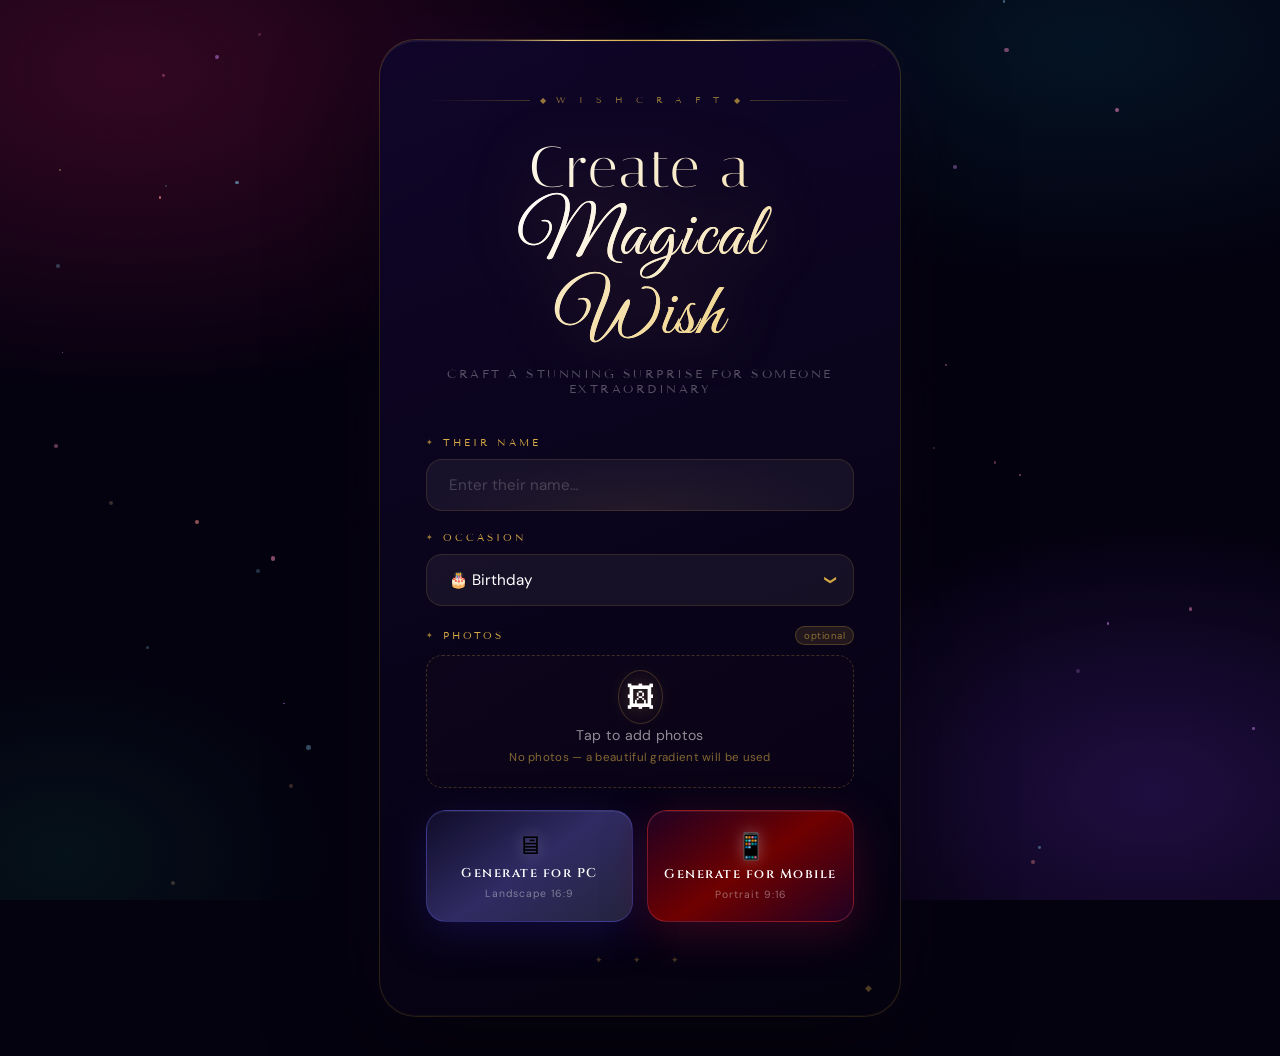
<file: index.html>
<!DOCTYPE html>
<html lang="en">
<head>
  <meta charset="UTF-8">
  <meta name="viewport" content="width=device-width, initial-scale=1.0">
  <title>WishCraft ✦ Create Magic</title>
  <link rel="stylesheet" href="style.css">
  <link href="https://fonts.googleapis.com/css2?family=Italiana&family=Cinzel:wght@400;600;700&family=DM+Sans:wght@300;400;500;600&family=Great+Vibes&family=Tenor+Sans&display=swap" rel="stylesheet">
</head>
<body class="creator-page">

  <!-- Animated particles bg -->
  <div class="particles" id="particles"></div>

  <div class="creator-wrap">
    <div class="creator-card">

      <!-- Top ornament bar -->
      <div class="ornament-bar">
        <span class="orn-line"></span>
        <span class="orn-diamond">◆</span>
        <span class="orn-text">W I S H C R A F T</span>
        <span class="orn-diamond">◆</span>
        <span class="orn-line"></span>
      </div>

      <div class="creator-header">
        <h1 class="logo-title">Create a<br><em>Magical Wish</em></h1>
        <p class="subtitle">Craft a stunning surprise for someone extraordinary</p>
      </div>

      <!-- Fields -->
      <div class="fields-wrap">

        <div class="field-group">
          <label class="field-label">
            <span class="label-icon">✦</span> Their Name
          </label>
          <div class="input-wrap">
            <input type="text" id="name" placeholder="Enter their name…" autocomplete="off">
            <span class="input-glow"></span>
          </div>
        </div>

        <div class="field-group">
          <label class="field-label">
            <span class="label-icon">✦</span> Occasion
          </label>
          <div class="select-wrap">
            <select id="eventType">
              <option value="birthday">🎂  Birthday</option>
              <option value="anniversary">💍  Anniversary</option>
              <option value="congrats">🎉  Congratulations</option>
              <option value="love">❤️  Love Message</option>
            </select>
            <span class="select-arrow">❯</span>
          </div>
        </div>

        <div class="field-group">
          <label class="field-label">
            <span class="label-icon">✦</span> Photos
            <span class="optional-tag">optional</span>
          </label>
          <label class="file-drop" id="fileDrop">
            <input type="file" id="photos" accept="image/*" multiple hidden>
            <div class="file-inner">
              <div class="file-icon-wrap">
                <span class="file-icon">🖼</span>
                <div class="file-icon-ring"></div>
              </div>
              <span class="file-text">Tap to add photos</span>
              <span class="file-hint" id="fileHint">No photos — a beautiful gradient will be used</span>
            </div>
          </label>
        </div>

      </div><!-- /fields-wrap -->

      <!-- TWO GENERATE BUTTONS -->
      <div class="gen-btns-row">
        <button class="gen-btn gen-pc" onclick="generate('pc')">
          <span class="gen-icon">🖥</span>
          <span class="gen-label">Generate for PC</span>
          <span class="gen-sub">Landscape 16:9</span>
          <div class="btn-shine"></div>
        </button>
        <button class="gen-btn gen-mobile" onclick="generate('mobile')">
          <span class="gen-icon">📱</span>
          <span class="gen-label">Generate for Mobile</span>
          <span class="gen-sub">Portrait 9:16</span>
          <div class="btn-shine"></div>
        </button>
      </div>

      <!-- Loader -->
      <div id="loader-wrap" style="display:none">
        <div class="loader-bar"><div class="loader-fill" id="loaderFill"></div></div>
        <p class="loader-text" id="loaderText">Preparing magic…</p>
      </div>

      <!-- Result -->
      <div id="result" style="display:none">
        <div class="divider-fancy">
          <span class="div-line"></span>
          <span class="div-gem">✦</span>
          <span class="div-line"></span>
        </div>

        <p class="result-label">✨ Your wish is ready to share ✨</p>

        <div class="link-row">
          <input type="text" id="link" readonly>
          <button class="copy-btn" onclick="copyLink()">
            <span id="copyTxt">Copy</span>
          </button>
        </div>

        <div class="action-btns">
          <button class="action-btn open-btn" onclick="goToPage()">
            <span class="abtn-icon">🎉</span>
            <span class="abtn-text">Open Wish Page</span>
            <div class="btn-shine"></div>
          </button>
          <button class="action-btn wa-btn" onclick="shareWhatsApp()">
            <span class="abtn-icon">📲</span>
            <span class="abtn-text">Share on WhatsApp</span>
            <div class="btn-shine"></div>
          </button>
          <button class="action-btn vid-btn" id="vidBtn" onclick="downloadVideo()">
            <span class="abtn-icon">🎬</span>
            <span class="abtn-text">Download as Video (1:30)</span>
            <div class="btn-shine"></div>
          </button>
        </div>
      </div>

      <!-- Video progress -->
      <div id="vidProgress" style="display:none; margin-top:20px;">
        <div class="vid-progress-label" id="vidLabel">Preparing video…</div>
        <div class="vid-progress-bar"><div class="vid-progress-fill" id="vidFill"></div></div>
      </div>

      <!-- Bottom ornament -->
      <div class="bottom-orn">✦ &nbsp; ✦ &nbsp; ✦</div>

    </div><!-- /card -->
  </div>

  <canvas id="vidCanvas" style="display:none"></canvas>

  <script>
    let generatedLink = "";
    let storedImages  = [];
    let storedName    = "";
    let storedType    = "";
    let storedView    = "mobile";

    /* ── Animated background particles ─────────────────────────── */
    (function(){
      const wrap = document.getElementById("particles");
      for(let i=0;i<55;i++){
        const d = document.createElement("div");
        d.className = "particle";
        const sz = 1.5 + Math.random()*3;
        const hue = [0,30,280,200,330][Math.floor(Math.random()*5)];
        d.style.cssText = `
          left:${Math.random()*100}%;top:${Math.random()*100}%;
          width:${sz}px;height:${sz}px;
          background:hsl(${hue},85%,75%);
          opacity:${0.2+Math.random()*0.5};
          animation-delay:${Math.random()*8}s;
          animation-duration:${6+Math.random()*10}s;
        `;
        wrap.appendChild(d);
      }
    })();

    /* ── Restore state ──────────────────────────────────────────── */
    window.addEventListener("DOMContentLoaded",()=>{
      const sn=sessionStorage.getItem("wn"),
            st=sessionStorage.getItem("wt"),
            sl=sessionStorage.getItem("wl"),
            sh=sessionStorage.getItem("wh");
      if(sn) document.getElementById("name").value=sn;
      if(st) document.getElementById("eventType").value=st;
      if(sl){
        generatedLink=sl;
        document.getElementById("link").value=sl;
        document.getElementById("result").style.display="block";
        if(sh) document.getElementById("fileHint").textContent=sh;
      }
    });

    function saveState(){
      sessionStorage.setItem("wn",document.getElementById("name").value);
      sessionStorage.setItem("wt",document.getElementById("eventType").value);
      if(generatedLink) sessionStorage.setItem("wl",generatedLink);
      sessionStorage.setItem("wh",document.getElementById("fileHint").textContent);
    }

    document.getElementById("photos").addEventListener("change",function(){
      const n=this.files.length;
      document.getElementById("fileHint").textContent = n+(n===1?" photo selected":" photos selected");
    });

    /* ── Generate ────────────────────────────────────────────────── */
    async function generate(view){
      const name  = document.getElementById("name").value.trim();
      const files = document.getElementById("photos").files;
      const type  = document.getElementById("eventType").value;

      if(!name){ shake(document.querySelector(".creator-card")); return; }

      storedName   = name;
      storedType   = type;
      storedView   = view;
      storedImages = Array.from(files);

      // Disable both buttons
      document.querySelectorAll(".gen-btn").forEach(b=>b.disabled=true);
      showLoader("Uploading photos…",0);

      let imageUrls = [];
      for(let i=0;i<files.length;i++){
        showLoader(`Uploading photo ${i+1} of ${files.length}…`, Math.round((i/files.length)*80));
        const fd=new FormData();
        fd.append("file",files[i]);
        fd.append("upload_preset","birthday_upload");
        const res  = await fetch("https://api.cloudinary.com/v1_1/ddmg7xtsl/image/upload",{method:"POST",body:fd});
        const data = await res.json();
        imageUrls.push(data.secure_url);
      }

      showLoader("Building your wish…",90);

      const base = window.location.origin + window.location.pathname.replace("index.html","");
      generatedLink = `${base}page2.html?name=${encodeURIComponent(name)}&imgs=${encodeURIComponent(JSON.stringify(imageUrls))}&type=${type}&view=${view}`;

      document.getElementById("link").value = generatedLink;
      document.getElementById("result").style.display = "block";
      saveState();
      hideLoader();
      document.querySelectorAll(".gen-btn").forEach(b=>b.disabled=false);

      // Scroll to result
      document.getElementById("result").scrollIntoView({behavior:"smooth",block:"nearest"});
    }

    function showLoader(msg,pct){
      document.getElementById("loader-wrap").style.display="block";
      document.getElementById("loaderText").textContent=msg;
      document.getElementById("loaderFill").style.width=pct+"%";
    }
    function hideLoader(){
      document.getElementById("loader-wrap").style.display="none";
    }

    function copyLink(){
      navigator.clipboard.writeText(document.getElementById("link").value);
      document.getElementById("copyTxt").textContent="✓ Copied";
      setTimeout(()=>document.getElementById("copyTxt").textContent="Copy",2200);
    }
    function goToPage(){ window.open(generatedLink,"_blank"); }
    function shareWhatsApp(){
      window.open("https://wa.me/?text="+encodeURIComponent("🎉 A Magical Surprise For You! 🎉\n"+generatedLink),"_blank");
    }
    function shake(el){
      el.classList.add("shake");
      setTimeout(()=>el.classList.remove("shake"),500);
    }

    /* ================================================================
       VIDEO — 1 min 30 sec, Canvas + MediaRecorder + Music
       ================================================================ */
    async function downloadVideo(){
      document.getElementById("vidBtn").disabled=true;
      document.getElementById("vidProgress").style.display="block";

      const isPC = storedView==="pc";
      const W = isPC?1920:720, H = isPC?1080:1280;
      const canvas=document.getElementById("vidCanvas");
      canvas.width=W; canvas.height=H;
      const ctx=canvas.getContext("2d");

      setLabel("Loading photos…"); setFill(3);

      let imgs=[];
      if(storedImages.length>0){
        imgs = await Promise.all(storedImages.map(f=>loadImg(URL.createObjectURL(f))));
      }
      setFill(8);

      const FPS=30, TOTAL_SEC=90, TOTAL_FR=FPS*TOTAL_SEC;
      const secPerImg = imgs.length>0 ? Math.max(5, TOTAL_SEC/imgs.length) : TOTAL_SEC;

      const msgMap={
        birthday:    {msg:`Happy Birthday ${storedName}`,    quotes:["May your day shine as bright as you 🌸","Wishing you endless joy & love 💖","Every year you grow more wonderful 🎉","Celebrate yourself today 🥂","You deserve all the happiness 💫"]},
        anniversary: {msg:`Happy Anniversary ${storedName}`, quotes:["Two hearts one beautiful journey 💍","Love grows deeper with every year ❤️","Here's to forever together 🌹","Your love story is extraordinary 💑","Time only makes your bond stronger ✨"]},
        congrats:    {msg:`Congratulations ${storedName}`,   quotes:["You made it happen! 🔥","We always knew you would 🎯","Sky is just the beginning 🚀","So incredibly proud of you ✨","Your hard work paid off beautifully 🏆"]},
        love:        {msg:`For You ${storedName}`,           quotes:["You are my favourite person ❤️","Every moment with you is gold 💖","I love you more every single day 🌹","You mean the whole world to me 🌍","Forever grateful you're in my life 💫"]}
      };
      const ev=msgMap[storedType]||msgMap.birthday;

      /* Confetti */
      const confettiPieces=Array.from({length:90},()=>({
        x:Math.random()*W,y:Math.random()*H,
        vx:(Math.random()-0.5)*2.5,vy:0.8+Math.random()*2.5,
        r:3+Math.random()*7,
        color:`hsl(${Math.random()*360},90%,68%)`,
        spin:Math.random()*Math.PI*2,spinV:(Math.random()-0.5)*0.2,
        shape:Math.random()<0.4?"circle":"rect"
      }));

      /* Stars */
      const stars=Array.from({length:40},()=>({
        x:Math.random()*W,y:Math.random()*H*0.6,
        r:0.8+Math.random()*2,
        twinkle:Math.random()*Math.PI*2
      }));

      /* Balloons */
      const bColors=["#ff4d6d","#ffbe0b","#3a86ff","#8338ec","#fb5607","#ff006e","#06d6a0","#f72585"];
      const balloons=Array.from({length:10},(_,i)=>({
        x:W*(0.05+i*0.1),y:H+120+Math.random()*250,
        w:isPC?65:52,h:isPC?90:74,
        w2:8+Math.random()*20,h2:8+Math.random()*20,
        vy:isPC?1.0:0.8+Math.random()*0.7,
        swing:Math.random()*Math.PI*2,swingS:0.008+Math.random()*0.01,
        color:bColors[i%bColors.length]
      }));

      /* Audio */
      setLabel("Loading music…");
      let audioCtx,audioSource,audioDest;
      try{
        audioCtx=new AudioContext();
        const ab=await(await fetch("song.mp3")).arrayBuffer();
        const buf=await audioCtx.decodeAudioData(ab);
        audioDest=audioCtx.createMediaStreamDestination();
        audioSource=audioCtx.createBufferSource();
        audioSource.buffer=buf; audioSource.loop=true;
        audioSource.connect(audioDest);
        audioSource.connect(audioCtx.destination);
      }catch(e){console.warn("No audio:",e);}

      /* MediaRecorder */
      const vs=canvas.captureStream(FPS);
      const cs=new MediaStream([...vs.getVideoTracks(),...(audioDest?audioDest.stream.getAudioTracks():[])]);
      const mime=MediaRecorder.isTypeSupported("video/webm;codecs=vp9,opus")?"video/webm;codecs=vp9,opus":
                  MediaRecorder.isTypeSupported("video/webm;codecs=vp8,opus")?"video/webm;codecs=vp8,opus":"video/webm";
      const rec=new MediaRecorder(cs,{mimeType:mime,videoBitsPerSecond:6_000_000});
      const chunks=[];
      rec.ondataavailable=e=>{if(e.data.size>0)chunks.push(e.data);};
      rec.onstop=()=>{
        if(audioSource)audioSource.stop();
        if(audioCtx)audioCtx.close();
        setLabel("Finalising video…"); setFill(98);
        const blob=new Blob(chunks,{type:mime});
        const url=URL.createObjectURL(blob);
        const a=document.createElement("a");
        a.href=url; a.download=`wish_${storedName}_${storedView}.webm`; a.click();
        setTimeout(()=>URL.revokeObjectURL(url),8000);
        setLabel("✅ Video ready — check your downloads!");
        setFill(100);
        document.getElementById("vidBtn").disabled=false;
        document.getElementById("vidBtn").querySelector(".abtn-text").textContent="Download as Video (1:30)";
      };

      if(audioSource)audioSource.start(0);
      rec.start();
      setLabel("Recording 1:30 video with music…");
      document.getElementById("vidBtn").querySelector(".abtn-text").textContent="⏳ Recording…";

      let frame=0,quoteIdx=0,quoteTimer=0;
      const QUOTE_SWITCH=FPS*6;
      const FS=isPC?H*0.075:W*0.072; // font scale

      function renderFrame(){
        if(frame>=TOTAL_FR){rec.stop();return;}

        const t=frame/FPS;
        const progress=t/TOTAL_SEC; // 0→1

        ctx.clearRect(0,0,W,H);

        /* ─── Background ─── */
        if(imgs.length>0){
          const imgIdx=Math.min(Math.floor(t/secPerImg),imgs.length-1);
          const imgT=(t%secPerImg)/secPerImg;
          const fadeZ=0.12;
          let alpha=1;
          if(imgT<fadeZ)alpha=imgT/fadeZ;
          else if(imgT>1-fadeZ)alpha=(1-imgT)/fadeZ;
          const scale=1+imgT*0.06;
          const sw=W*scale,sh=H*scale,sx=(sw-W)/2,sy=(sh-H)/2;
          if(alpha<1&&imgIdx>0){ctx.globalAlpha=1;ctx.drawImage(imgs[imgIdx-1],-sx,-sy,sw,sh);}
          ctx.globalAlpha=alpha;
          ctx.drawImage(imgs[imgIdx],-sx,-sy,sw,sh);
          ctx.globalAlpha=1;
          // cinematic overlay
          const ov=ctx.createLinearGradient(0,0,0,H);
          ov.addColorStop(0,"rgba(0,0,0,0.25)");
          ov.addColorStop(0.45,"rgba(0,0,0,0.0)");
          ov.addColorStop(1,"rgba(0,0,0,0.80)");
          ctx.fillStyle=ov; ctx.fillRect(0,0,W,H);
          // colour tint
          ctx.fillStyle=`rgba(80,0,80,${0.08+Math.sin(t*0.3)*0.04})`;
          ctx.fillRect(0,0,W,H);
        } else {
          // No images: animated dark gradient background
          const hue1=200+Math.sin(t*0.2)*60;
          const hue2=280+Math.cos(t*0.15)*60;
          const hue3=330+Math.sin(t*0.1)*40;
          const bg=ctx.createRadialGradient(W*0.3,H*0.3,0,W*0.5,H*0.5,W*0.9);
          bg.addColorStop(0,`hsla(${hue1},60%,15%,1)`);
          bg.addColorStop(0.4,`hsla(${hue2},55%,10%,1)`);
          bg.addColorStop(0.75,`hsla(${hue3},65%,8%,1)`);
          bg.addColorStop(1,"#030009");
          ctx.fillStyle=bg; ctx.fillRect(0,0,W,H);
          // aurora wave
          for(let a=0;a<3;a++){
            const ag=ctx.createLinearGradient(0,H*(0.2+a*0.25),W,H*(0.35+a*0.25));
            ag.addColorStop(0,"transparent");
            ag.addColorStop(0.4,`hsla(${280+a*40},80%,60%,${0.06+Math.sin(t*0.4+a)*0.04})`);
            ag.addColorStop(1,"transparent");
            ctx.fillStyle=ag;
            ctx.fillRect(0,0,W,H);
          }
          // Stars
          stars.forEach(s=>{
            s.twinkle+=0.04;
            const alpha=0.3+Math.sin(s.twinkle)*0.3;
            ctx.beginPath();
            ctx.arc(s.x,s.y,s.r,0,Math.PI*2);
            ctx.fillStyle=`rgba(255,255,255,${alpha})`;
            ctx.fill();
          });
        }

        /* ─── Confetti ─── */
        confettiPieces.forEach(p=>{
          p.x+=p.vx;p.y+=p.vy;p.spin+=p.spinV;
          if(p.y>H+10){p.y=-10;p.x=Math.random()*W;}
          ctx.save();ctx.translate(p.x,p.y);ctx.rotate(p.spin);
          ctx.globalAlpha=0.82;
          ctx.fillStyle=p.color;
          if(p.shape==="circle"){ctx.beginPath();ctx.arc(0,0,p.r,0,Math.PI*2);ctx.fill();}
          else ctx.fillRect(-p.r/2,-p.r/2,p.r,p.r);
          ctx.restore();
        });

        /* ─── Balloons ─── */
        balloons.forEach(b=>{
          b.y-=b.vy; b.swing+=b.swingS;
          if(b.y<-150){b.y=H+130+Math.random()*100;}
          const sway=Math.sin(b.swing)*18;
          drawVideoBalloon(ctx,b.x+sway,b.y,b.w,b.h,b.color);
        });

        /* ─── Quote cycle ─── */
        quoteTimer++;
        if(quoteTimer>=QUOTE_SWITCH){quoteTimer=0;quoteIdx=(quoteIdx+1)%ev.quotes.length;}

        /* ─── Title (fade in 0–2.5s) ─── */
        const titleA=Math.min(1,t/2.5);
        ctx.save();
        ctx.globalAlpha=titleA;
        ctx.textAlign="center";
        // Gold gradient text
        const tg=ctx.createLinearGradient(W*0.1,0,W*0.9,0);
        tg.addColorStop(0,"#fff");
        tg.addColorStop(0.3,"#fde68a");
        tg.addColorStop(0.6,"#f9a8d4");
        tg.addColorStop(1,"#c4b5fd");
        ctx.fillStyle=tg;
        ctx.font=`bold ${FS}px 'Georgia',serif`;
        ctx.shadowColor="rgba(0,0,0,0.9)";
        ctx.shadowBlur=30;
        wrapText(ctx,ev.msg,W/2,H*0.75,W*0.88,FS*1.25);
        ctx.restore();

        /* ─── Quote ─── */
        const qFade=Math.min(1,(t-2)/1.5);
        if(qFade>0){
          ctx.save();
          ctx.globalAlpha=qFade*0.88;
          ctx.textAlign="center";
          ctx.fillStyle="#fde68a";
          ctx.font=`italic ${FS*0.52}px 'Georgia',serif`;
          ctx.shadowColor="rgba(0,0,0,0.7)";
          ctx.shadowBlur=16;
          ctx.fillText(ev.quotes[quoteIdx],W/2,H*0.88);
          ctx.restore();
        }

        /* ─── Timestamp watermark ─── */
        ctx.save();
        ctx.globalAlpha=0.25;
        ctx.fillStyle="#fff";
        ctx.font=`${W*0.018}px Georgia,serif`;
        ctx.textAlign="right";
        ctx.fillText("✦ WishCraft",W-W*0.025,H-H*0.02);
        ctx.restore();

        if(frame%30===0) setFill(8+Math.round(progress*88));
        frame++;
        requestAnimationFrame(renderFrame);
      }

      renderFrame();
    }

    function drawVideoBalloon(ctx,x,y,w,h,color){
      ctx.save();ctx.globalAlpha=0.78;
      ctx.beginPath();ctx.ellipse(x,y,w/2,h/2,0,0,Math.PI*2);
      ctx.fillStyle=color;ctx.fill();
      ctx.beginPath();ctx.ellipse(x-w*0.14,y-h*0.16,w*0.13,h*0.1,-0.5,0,Math.PI*2);
      ctx.fillStyle="rgba(255,255,255,0.35)";ctx.fill();
      ctx.beginPath();ctx.moveTo(x,y+h/2);ctx.lineTo(x,y+h/2+45);
      ctx.strokeStyle="rgba(255,255,255,0.35)";ctx.lineWidth=1.5;ctx.stroke();
      ctx.restore();
    }

    function wrapText(ctx,text,x,y,maxW,lineH){
      const words=text.split(" ");let line="";const lines=[];
      for(let w of words){
        const t=line+w+" ";
        if(ctx.measureText(t).width>maxW&&line){lines.push(line.trim());line=w+" ";}
        else line=t;
      }
      if(line)lines.push(line.trim());
      const startY=y-(lines.length-1)*lineH/2;
      lines.forEach((l,i)=>ctx.fillText(l,x,startY+i*lineH));
    }

    function loadImg(src){
      return new Promise(res=>{
        const i=new Image();i.crossOrigin="anonymous";
        i.onload=()=>res(i);i.src=src;
      });
    }

    function setLabel(t){document.getElementById("vidLabel").textContent=t;}
    function setFill(p){document.getElementById("vidFill").style.width=p+"%";}
  </script>
</body>
</html>
</file>
<file: style.css>
/* ================================================================
   WISHCRAFT — Ultra Premium Edition v4
   Fonts: Italiana · Cinzel · Great Vibes · Tenor Sans · DM Sans
   ================================================================ */

@import url('https://fonts.googleapis.com/css2?family=Italiana&family=Cinzel:wght@400;600;700&family=DM+Sans:wght@300;400;500;600&family=Great+Vibes&family=Tenor+Sans&display=swap');

/* ── Variables ───────────────────────────────────────────────── */
:root{
  --gold:        #d4a843;
  --gold-lt:     #f0d080;
  --gold-dk:     #9a6820;
  --gold-bright: #ffe066;
  --rose:        #c2185b;
  --rose-lt:     #f06292;
  --rose-glow:   rgba(194,24,91,0.5);
  --violet:      #7c3aed;
  --violet-lt:   #a78bfa;
  --teal:        #06b6d4;
  --emerald:     #10b981;
  --ink:         #050210;
  --ink2:        #0e0520;
  --cream:       #fff8ee;
  --glass:       rgba(255,255,255,0.055);
  --glass2:      rgba(255,255,255,0.10);
  --glass3:      rgba(255,255,255,0.16);
  --border-gold: rgba(212,168,67,0.28);
  --shadow-xl:   0 40px 100px rgba(0,0,0,0.65);
}

*,*::before,*::after{box-sizing:border-box;margin:0;padding:0;}

body{
  font-family:'DM Sans',sans-serif;
  overflow-x:hidden;
  color:#fff;
  min-height:100vh;
}

/* ================================================================
   INDEX PAGE
   ================================================================ */
body.creator-page{
  background:var(--ink);
  min-height:100vh;
  display:flex;align-items:center;justify-content:center;
  padding:40px 16px;
}

/* Animated mesh */
body.creator-page::before{
  content:"";
  position:fixed;inset:0;z-index:0;
  background:
    radial-gradient(ellipse 65% 55% at 10% 8%,   rgba(194,24,91,0.25)   0%,transparent 65%),
    radial-gradient(ellipse 55% 50% at 90% 88%,  rgba(124,58,237,0.22)  0%,transparent 60%),
    radial-gradient(ellipse 45% 45% at 50% 50%,  rgba(212,168,67,0.07)  0%,transparent 55%),
    radial-gradient(ellipse 60% 45% at 85% 5%,   rgba(6,182,212,0.10)   0%,transparent 60%),
    radial-gradient(ellipse 40% 40% at 5%  95%,  rgba(16,185,129,0.09)  0%,transparent 55%);
  animation:meshPulse 20s ease-in-out infinite alternate;
}

@keyframes meshPulse{
  0%{transform:scale(1) rotate(0deg);}
  33%{transform:scale(1.06) rotate(1.5deg);}
  66%{transform:scale(1.02) rotate(-1deg);}
  100%{transform:scale(1) rotate(0.5deg);}
}

/* Particles */
.particles{position:fixed;inset:0;z-index:0;pointer-events:none;}

.particle{
  position:absolute;border-radius:50%;pointer-events:none;
  animation:particleFloat ease-in-out infinite;
}

@keyframes particleFloat{
  0%,100%{transform:translateY(0) scale(1);opacity:0.3;}
  25%{transform:translateY(-30px) scale(1.2);opacity:0.7;}
  50%{transform:translateY(-15px) scale(0.9);opacity:0.5;}
  75%{transform:translateY(-45px) scale(1.1);opacity:0.6;}
}

/* ── Card ─────────────────────────────────────────────────────── */
.creator-wrap{position:relative;z-index:1;width:100%;max-width:520px;}

.creator-card{
  position:relative;
  background:linear-gradient(160deg,rgba(16,6,42,0.95) 0%,rgba(5,2,16,0.97) 100%);
  backdrop-filter:blur(40px);-webkit-backdrop-filter:blur(40px);
  border-radius:36px;
  padding:54px 46px 50px;
  box-shadow:var(--shadow-xl),
    0 0 0 1px var(--border-gold),
    inset 0 1.5px 0 rgba(255,255,255,0.08),
    inset 0 -1px 0 rgba(212,168,67,0.06),
    0 0 80px rgba(124,58,237,0.08);
  overflow:hidden;
}

/* Shimmer top line */
.creator-card::before{
  content:"";
  position:absolute;top:0;left:8%;right:8%;height:1px;
  background:linear-gradient(90deg,transparent,rgba(212,168,67,0.3),var(--gold-lt),var(--gold),var(--gold-lt),rgba(212,168,67,0.3),transparent);
  animation:shimmerLine 5s ease-in-out infinite;
}

@keyframes shimmerLine{
  0%,100%{opacity:0.35;transform:scaleX(0.6);}
  50%{opacity:1;transform:scaleX(1);}
}

/* Corner details */
.creator-card::after{
  content:"◆";
  position:absolute;bottom:22px;right:28px;
  font-size:9px;color:var(--gold);opacity:0.35;
  animation:spinSlow 15s linear infinite;
}

@keyframes spinSlow{to{transform:rotate(360deg);}}

/* ── Ornament bar ─────────────────────────────────────────────── */
.ornament-bar{
  display:flex;align-items:center;gap:10px;
  margin-bottom:32px;
}

.orn-line{flex:1;height:1px;background:linear-gradient(90deg,transparent,var(--border-gold));}
.orn-line:last-child{background:linear-gradient(90deg,var(--border-gold),transparent);}
.orn-diamond{font-size:8px;color:var(--gold);opacity:0.7;}
.orn-text{
  font-family:'Tenor Sans',sans-serif;
  font-size:0.58rem;letter-spacing:5px;color:var(--gold);opacity:0.65;
  white-space:nowrap;
}

/* ── Header ───────────────────────────────────────────────────── */
.creator-header{text-align:center;margin-bottom:40px;}

.logo-title{
  font-family:'Italiana',serif;
  font-size:3.6rem;font-weight:400;
  letter-spacing:2px;line-height:1.05;
  margin-bottom:10px;
  background:linear-gradient(135deg,#fff 0%,var(--gold-lt) 35%,var(--gold) 55%,var(--rose-lt) 80%,#fff 100%);
  background-size:300% 300%;
  -webkit-background-clip:text;-webkit-text-fill-color:transparent;background-clip:text;
  animation:gradShift 6s ease infinite;
  filter:drop-shadow(0 0 30px rgba(212,168,67,0.25));
}

.logo-title em{
  font-family:'Great Vibes',cursive;
  font-size:1.3em;font-style:normal;
  background:inherit;-webkit-background-clip:text;
  -webkit-text-fill-color:transparent;background-clip:text;
}

.subtitle{
  font-family:'Tenor Sans',sans-serif;
  font-size:0.72rem;letter-spacing:2.5px;text-transform:uppercase;
  color:rgba(255,255,255,0.3);
}

/* ── Fields ───────────────────────────────────────────────────── */
.fields-wrap{margin-bottom:4px;}
.field-group{margin-bottom:20px;}

.field-label{
  display:flex;align-items:center;gap:7px;
  font-family:'Tenor Sans',sans-serif;
  font-size:0.65rem;letter-spacing:3px;text-transform:uppercase;
  color:var(--gold);margin-bottom:10px;
}

.label-icon{font-size:8px;opacity:0.7;}

.optional-tag{
  margin-left:auto;
  font-size:0.6rem;letter-spacing:1px;
  background:rgba(212,168,67,0.12);
  border:1px solid rgba(212,168,67,0.25);
  border-radius:20px;padding:2px 8px;
  color:rgba(212,168,67,0.6);text-transform:lowercase;
  font-family:'DM Sans',sans-serif;letter-spacing:0.5px;
}

.input-wrap{position:relative;}

.input-wrap input,
.field-group select{
  width:100%;padding:15px 22px;
  background:var(--glass);
  border:1px solid rgba(212,168,67,0.15);
  border-radius:16px;
  color:#fff;font-family:'DM Sans',sans-serif;font-size:0.95rem;
  outline:none;
  transition:border-color 0.35s,box-shadow 0.35s,background 0.35s;
}

.input-wrap input:focus,
.field-group select:focus{
  border-color:rgba(212,168,67,0.5);
  background:rgba(212,168,67,0.05);
  box-shadow:0 0 0 3px rgba(212,168,67,0.1),0 8px 32px rgba(0,0,0,0.3);
}

.input-glow{
  position:absolute;inset:0;border-radius:16px;
  background:radial-gradient(ellipse at 50% 100%,rgba(212,168,67,0.06),transparent 70%);
  pointer-events:none;
}

.input-wrap input::placeholder{color:rgba(255,255,255,0.2);}
.field-group select option{color:#111;background:#fff;}

.select-wrap{position:relative;}
.select-wrap select{appearance:none;cursor:pointer;padding-right:44px;}
.select-arrow{
  position:absolute;right:18px;top:50%;transform:translateY(-50%) rotate(90deg);
  color:var(--gold);pointer-events:none;font-size:0.75rem;
}

/* File drop */
.file-drop{
  display:block;width:100%;
  border:1.5px dashed rgba(212,168,67,0.25);
  border-radius:16px;cursor:pointer;
  background:linear-gradient(135deg,rgba(212,168,67,0.02),rgba(194,24,91,0.02));
  transition:all 0.35s;position:relative;overflow:hidden;
}

.file-drop::before{
  content:"";position:absolute;inset:0;
  background:linear-gradient(135deg,rgba(212,168,67,0.05),rgba(124,58,237,0.05));
  opacity:0;transition:opacity 0.3s;
}
.file-drop:hover::before{opacity:1;}
.file-drop:hover{border-color:rgba(212,168,67,0.5);box-shadow:0 0 20px rgba(212,168,67,0.08);}

.file-inner{
  padding:22px;display:flex;flex-direction:column;
  align-items:center;gap:6px;position:relative;
}

.file-icon-wrap{position:relative;display:inline-flex;align-items:center;justify-content:center;margin-bottom:4px;}
.file-icon{font-size:1.8rem;filter:drop-shadow(0 0 10px rgba(212,168,67,0.4));}

.file-icon-ring{
  position:absolute;inset:-8px;
  border:1px solid rgba(212,168,67,0.25);
  border-radius:50%;animation:pulseRing 2.5s ease-in-out infinite;
}

.file-text{font-size:0.88rem;color:rgba(255,255,255,0.55);letter-spacing:0.3px;}
.file-hint{font-size:0.72rem;color:rgba(212,168,67,0.6);letter-spacing:0.3px;text-align:center;}

/* ── Two Generate Buttons ──────────────────────────────────────── */
.gen-btns-row{
  display:grid;grid-template-columns:1fr 1fr;
  gap:14px;margin:22px 0 0;
}

.gen-btn{
  position:relative;overflow:hidden;
  padding:20px 14px;
  border:none;border-radius:20px;
  cursor:pointer;
  display:flex;flex-direction:column;align-items:center;gap:5px;
  transition:transform 0.25s,box-shadow 0.25s;
  background:transparent;
}

.gen-pc{
  background:linear-gradient(145deg,#0f0c29,#302b63,#24243e);
  border:1px solid rgba(100,100,255,0.3);
  box-shadow:0 10px 40px rgba(30,20,100,0.5),inset 0 1px 0 rgba(255,255,255,0.07);
}

.gen-mobile{
  background:linear-gradient(145deg,#200122,#6f0000,#200122);
  border:1px solid rgba(255,80,100,0.3);
  box-shadow:0 10px 40px rgba(100,10,40,0.5),inset 0 1px 0 rgba(255,255,255,0.07);
}

.gen-btn:hover{transform:translateY(-4px);}
.gen-pc:hover{box-shadow:0 18px 55px rgba(50,40,180,0.6),0 0 30px rgba(100,100,255,0.2);}
.gen-mobile:hover{box-shadow:0 18px 55px rgba(140,20,60,0.6),0 0 30px rgba(255,80,100,0.2);}
.gen-btn:active{transform:translateY(0);}
.gen-btn:disabled{opacity:0.5;cursor:not-allowed;transform:none !important;}

.gen-icon{font-size:1.6rem;filter:drop-shadow(0 0 8px rgba(255,255,255,0.3));}
.gen-label{
  font-family:'Cinzel',serif;font-size:0.8rem;font-weight:600;
  letter-spacing:1.5px;color:#fff;
}
.gen-sub{
  font-family:'DM Sans',sans-serif;font-size:0.65rem;letter-spacing:1px;
  color:rgba(255,255,255,0.4);
}

.btn-shine{
  position:absolute;top:0;left:-100%;width:55%;height:100%;
  background:linear-gradient(90deg,transparent,rgba(255,255,255,0.12),transparent);
  transform:skewX(-25deg);
  animation:btnShine 3s ease-in-out infinite;
}

@keyframes btnShine{0%{left:-100%;}45%{left:160%;}100%{left:160%;}}

/* ── Loader ───────────────────────────────────────────────────── */
.loader-bar{
  width:100%;height:3px;background:rgba(255,255,255,0.07);
  border-radius:99px;overflow:hidden;margin-top:20px;
}
.loader-fill{
  height:100%;width:0%;
  background:linear-gradient(90deg,var(--violet),var(--rose),var(--gold));
  border-radius:99px;transition:width 0.4s ease;
}
.loader-text{
  font-family:'Tenor Sans',sans-serif;
  font-size:0.7rem;letter-spacing:2px;text-transform:uppercase;
  color:rgba(255,255,255,0.35);text-align:center;margin-top:10px;
}

/* ── Result ───────────────────────────────────────────────────── */
.divider-fancy{display:flex;align-items:center;gap:12px;margin:28px 0;}
.div-line{flex:1;height:1px;background:linear-gradient(90deg,transparent,var(--border-gold));}
.div-line:last-child{background:linear-gradient(90deg,var(--border-gold),transparent);}
.div-gem{font-size:9px;color:var(--gold);opacity:0.6;}

.result-label{
  text-align:center;
  font-family:'Tenor Sans',sans-serif;
  font-size:0.7rem;letter-spacing:3px;text-transform:uppercase;
  color:var(--gold-lt);margin-bottom:16px;opacity:0.8;
}

.link-row{display:flex;gap:10px;margin-bottom:14px;}
.link-row input{
  flex:1;padding:12px 16px;
  background:var(--glass);border:1px solid rgba(255,255,255,0.07);
  border-radius:12px;color:rgba(255,255,255,0.45);
  font-size:0.74rem;outline:none;
  overflow:hidden;text-overflow:ellipsis;white-space:nowrap;
}

.copy-btn{
  padding:12px 18px;
  background:var(--glass2);
  border:1px solid var(--border-gold);
  border-radius:12px;color:var(--gold-lt);
  font-family:'Tenor Sans',sans-serif;font-size:0.72rem;letter-spacing:1px;
  cursor:pointer;white-space:nowrap;
  transition:all 0.2s;
}
.copy-btn:hover{background:rgba(212,168,67,0.15);transform:translateY(-1px);}

.action-btns{display:flex;flex-direction:column;gap:11px;}

.action-btn{
  width:100%;padding:15px 20px;border:none;border-radius:16px;
  font-family:'Cinzel',serif;font-size:0.78rem;font-weight:600;letter-spacing:1.5px;
  cursor:pointer;position:relative;overflow:hidden;
  display:flex;align-items:center;gap:10px;
  transition:transform 0.2s,box-shadow 0.2s;
  text-align:left;
}

.abtn-icon{font-size:1.1rem;flex-shrink:0;}
.abtn-text{flex:1;}

.open-btn{
  background:linear-gradient(135deg,#3d0066,#6d28d9,#8b5cf6);
  box-shadow:0 8px 30px rgba(109,40,217,0.45);
  border:1px solid rgba(139,92,246,0.3);
}
.open-btn:hover{transform:translateY(-3px);box-shadow:0 16px 45px rgba(109,40,217,0.65);}

.wa-btn{
  background:linear-gradient(135deg,#064e3b,#047857,#34d399);
  box-shadow:0 8px 30px rgba(4,120,87,0.4);
  border:1px solid rgba(52,211,153,0.25);
}
.wa-btn:hover{transform:translateY(-3px);box-shadow:0 16px 45px rgba(4,120,87,0.6);}

.vid-btn{
  background:linear-gradient(135deg,#7f1d1d,#be123c,#fb7185);
  box-shadow:0 8px 30px rgba(190,18,60,0.45);
  border:1px solid rgba(251,113,133,0.25);
}
.vid-btn:hover{transform:translateY(-3px);box-shadow:0 16px 45px rgba(190,18,60,0.65);}
.vid-btn:disabled{opacity:0.55;cursor:not-allowed;transform:none !important;}

/* ── Video progress ───────────────────────────────────────────── */
.vid-progress-label{
  font-family:'Tenor Sans',sans-serif;font-size:0.68rem;letter-spacing:2px;text-transform:uppercase;
  color:var(--gold-lt);text-align:center;margin-bottom:10px;
}
.vid-progress-bar{width:100%;height:4px;background:rgba(255,255,255,0.07);border-radius:99px;overflow:hidden;}
.vid-progress-fill{
  height:100%;width:0%;
  background:linear-gradient(90deg,var(--rose),var(--gold),var(--violet-lt));
  border-radius:99px;transition:width 0.4s ease;
}

/* Bottom ornament */
.bottom-orn{
  text-align:center;margin-top:32px;
  font-size:9px;color:var(--gold);opacity:0.3;letter-spacing:6px;
}

/* Shake */
@keyframes shake{
  0%,100%{transform:translateX(0);}
  20%{transform:translateX(-10px);}40%{transform:translateX(10px);}
  60%{transform:translateX(-6px);}80%{transform:translateX(6px);}
}
.shake{animation:shake 0.45s ease;}

/* ================================================================
   WISH PAGE (page2.html)
   ================================================================ */
body.wish-page{background:#000;overflow:hidden;height:100vh;}

/* ── Start Screen ─────────────────────────────────────────────── */
#startScreen{
  position:fixed;inset:0;z-index:500;
  background:radial-gradient(ellipse at 50% 50%,#180330,#000);
  display:flex;align-items:center;justify-content:center;
  cursor:pointer;
}

#startCanvas{
  position:absolute;inset:0;width:100%;height:100%;z-index:0;
}

.start-inner{
  position:relative;z-index:1;text-align:center;padding:0 32px;
}

.start-ring{
  position:absolute;border-radius:50%;
  top:50%;left:50%;transform:translate(-50%,-50%);
}

.sr1{width:160px;height:160px;border:1px solid rgba(212,168,67,0.6);animation:pulseRing 2.5s ease-in-out infinite;}
.sr2{width:260px;height:260px;border:1px solid rgba(194,24,91,0.35);animation:pulseRing 2.5s ease-in-out infinite;animation-delay:0.7s;}
.sr3{width:360px;height:360px;border:1px solid rgba(124,58,237,0.2);animation:pulseRing 2.5s ease-in-out infinite;animation-delay:1.4s;}
.sr4{width:460px;height:460px;border:1px solid rgba(6,182,212,0.1);animation:pulseRing 2.5s ease-in-out infinite;animation-delay:2.1s;}

@keyframes pulseRing{
  0%,100%{transform:translate(-50%,-50%) scale(1);opacity:1;}
  50%{transform:translate(-50%,-50%) scale(1.06);opacity:0.45;}
}

.start-content{position:relative;z-index:2;}

.start-gem{
  font-size:1.5rem;color:var(--gold);
  animation:gemSpin 4s ease-in-out infinite;
  filter:drop-shadow(0 0 12px rgba(212,168,67,0.7));
  display:block;margin-bottom:14px;
}
@keyframes gemSpin{
  0%,100%{transform:rotate(0deg) scale(1);opacity:0.8;}
  50%{transform:rotate(180deg) scale(1.2);opacity:1;}
}

.start-title{
  font-family:'Great Vibes',cursive;
  font-size:clamp(2.6rem,8.5vw,4.2rem);
  background:linear-gradient(135deg,#fff 0%,var(--gold-lt) 40%,var(--rose-lt) 75%,#c4b5fd 100%);
  background-size:300% 300%;
  -webkit-background-clip:text;-webkit-text-fill-color:transparent;background-clip:text;
  animation:gradShift 5s ease infinite;
  line-height:1.25;margin-bottom:22px;
  filter:drop-shadow(0 0 25px rgba(212,168,67,0.35));
}

.start-divider{
  display:flex;align-items:center;gap:12px;
  margin-bottom:18px;
}
.start-divider span:not(.sd-dot){flex:1;height:1px;background:rgba(212,168,67,0.25);}
.sd-dot{font-size:8px;color:var(--gold);opacity:0.5;}

.start-hint{
  font-family:'Tenor Sans',sans-serif;
  font-size:0.62rem;letter-spacing:5px;text-transform:uppercase;
  color:rgba(255,255,255,0.3);
  animation:blink 2.2s ease-in-out infinite;
}
@keyframes blink{0%,100%{opacity:0.25;}50%{opacity:0.9;}}

/* ── Intro Screen ─────────────────────────────────────────────── */
#intro{
  position:fixed;inset:0;z-index:400;
  background:#000;
  display:flex;flex-direction:column;align-items:center;justify-content:center;
  opacity:0;pointer-events:none;
  transition:opacity 0.7s ease;
}
#intro.visible{opacity:1;pointer-events:all;}

#introCanvas{position:absolute;inset:0;width:100%;height:100%;z-index:0;opacity:0.5;}

.intro-inner{position:relative;z-index:1;text-align:center;padding:0 24px;}

.intro-label{
  font-family:'Tenor Sans',sans-serif;
  font-size:0.58rem;letter-spacing:8px;text-transform:uppercase;
  color:rgba(255,255,255,0.22);margin-bottom:28px;
}

.intro-name{
  font-family:'Great Vibes',cursive;
  font-size:clamp(4rem,14vw,9rem);
  background:linear-gradient(135deg,#fff 0%,#fde68a 25%,#f9a8d4 55%,#a78bfa 80%,#fff 100%);
  background-size:300% 300%;
  -webkit-background-clip:text;-webkit-text-fill-color:transparent;background-clip:text;
  animation:gradShift 4s ease infinite;
  filter:drop-shadow(0 0 50px rgba(212,168,67,0.45)) drop-shadow(0 0 100px rgba(194,24,91,0.2));
  letter-spacing:3px;min-height:1.1em;
}

.intro-sub{
  font-family:'Italiana',serif;font-size:1.6rem;
  color:rgba(255,255,255,0.22);margin-top:18px;letter-spacing:5px;font-style:italic;
}

/* ── Main Screen ──────────────────────────────────────────────── */
#main{
  position:fixed;inset:0;z-index:300;
  opacity:0;pointer-events:none;
  transition:opacity 1.2s ease;
}
#main.visible{opacity:1;pointer-events:all;}

/* BG slideshow */
.bg-slides{position:absolute;inset:0;z-index:0;}

.bg-slide{
  position:absolute;inset:0;
  background-size:cover;background-position:center;
  opacity:0;transform:scale(1.08);
  transition:opacity 1.5s ease,transform 9s ease;
}
.bg-slide.active{opacity:1;transform:scale(1);}

/* Animated gradient bg when no images */
.bg-slides.gradient-bg{
  background:linear-gradient(-45deg,#0a001a,#12004a,#200040,#0d002e,#1a0030,#001a2e);
  background-size:400% 400%;
  animation:gradientBg 12s ease infinite;
}

@keyframes gradientBg{
  0%{background-position:0% 50%;}
  50%{background-position:100% 50%;}
  100%{background-position:0% 50%;}
}

/* PC view adjustments */
body.pc-view .wish-title{font-size:clamp(3rem,5vw,6rem);}
body.pc-view .wish-content{padding-bottom:60px;}

/* Overlay */
.bg-overlay{
  position:absolute;inset:0;z-index:1;
  background:
    linear-gradient(to bottom,
      rgba(0,0,0,0.2)  0%,
      rgba(0,0,0,0.0)  28%,
      rgba(0,0,0,0.0)  50%,
      rgba(0,0,0,0.55) 75%,
      rgba(0,0,0,0.88) 100%),
    linear-gradient(135deg,rgba(80,0,120,0.06) 0%,rgba(194,24,91,0.04) 100%);
}

/* Particles */
.particles-wish{position:absolute;inset:0;z-index:2;pointer-events:none;overflow:hidden;}

.wish-petal{
  position:absolute;top:-50px;
  animation:petalFall linear infinite;
  filter:drop-shadow(0 0 5px rgba(255,255,255,0.2));
}

@keyframes petalFall{
  0%{transform:translateY(-50px) rotate(0deg) translateX(0);opacity:1;}
  40%{transform:translateY(40vh) rotate(200deg) translateX(25px);opacity:0.85;}
  80%{transform:translateY(80vh) rotate(320deg) translateX(-15px);opacity:0.5;}
  100%{transform:translateY(110vh) rotate(400deg) translateX(10px);opacity:0;}
}

/* Balloons */
.balloons{position:fixed;bottom:-220px;width:100%;z-index:2;pointer-events:none;}

.balloon{
  position:absolute;
  border-radius:50% 50% 50% 50% / 55% 55% 45% 45%;
  animation:floatBalloon linear infinite;
  filter:drop-shadow(0 0 15px rgba(255,255,255,0.2));
}

.balloon::after{
  content:"";position:absolute;bottom:-42px;left:50%;transform:translateX(-50%);
  width:1.5px;height:42px;
  background:linear-gradient(to bottom,rgba(255,255,255,0.4),transparent);
}

@keyframes floatBalloon{
  0%  {transform:translateY(0) rotate(0deg) scale(1);    opacity:0.85;}
  20% {transform:translateY(-25vh) rotate(4deg) scale(1.02);opacity:0.85;}
  50% {transform:translateY(-65vh) rotate(-4deg) scale(0.98);opacity:0.7;}
  80% {transform:translateY(-105vh) rotate(5deg) scale(1.01);opacity:0.4;}
  100%{transform:translateY(-140vh) rotate(0deg) scale(1);  opacity:0;}
}

/* Side sparkles */
.side-sparkles{
  position:absolute;top:0;bottom:0;z-index:5;
  display:flex;flex-direction:column;justify-content:space-around;
  padding:80px 0;pointer-events:none;
}
.left-sparkles{left:16px;}
.right-sparkles{right:16px;}

.side-sparkles span{
  font-size:10px;color:rgba(212,168,67,0.35);
  animation:sparkleFlicker 2.5s ease-in-out infinite;
}
.side-sparkles span:nth-child(2){animation-delay:0.6s;}
.side-sparkles span:nth-child(3){animation-delay:1.2s;}
.side-sparkles span:nth-child(4){animation-delay:1.8s;}

@keyframes sparkleFlicker{
  0%,100%{opacity:0.2;transform:scale(1);}
  50%{opacity:0.9;transform:scale(1.4);}
}

/* ── Wish Content ─────────────────────────────────────────────── */
.wish-content{
  position:absolute;inset:0;z-index:10;
  display:flex;flex-direction:column;
  align-items:center;justify-content:flex-end;
  padding:0 28px 44px;text-align:center;
}

.wish-ornament{
  display:flex;align-items:center;gap:10px;
  margin-bottom:14px;width:100%;max-width:340px;
}
.wo-line{flex:1;height:1px;background:linear-gradient(90deg,transparent,rgba(212,168,67,0.4));}
.wo-line:last-child{background:linear-gradient(90deg,rgba(212,168,67,0.4),transparent);}
.wo-gem{font-size:9px;color:rgba(212,168,67,0.7);}

.wish-title{
  font-family:'Great Vibes',cursive;
  font-size:clamp(2.8rem,9.5vw,5.8rem);
  font-weight:400;line-height:1.15;
  margin-bottom:16px;
  background:linear-gradient(135deg,
    #ffffff  0%,
    #fef3c7 18%,
    #fde68a 32%,
    #f9a8d4 52%,
    #ddd6fe 70%,
    #fde68a 85%,
    #ffffff  100%);
  background-size:350% 350%;
  -webkit-background-clip:text;-webkit-text-fill-color:transparent;background-clip:text;
  animation:gradShift 5s ease infinite;
  filter:drop-shadow(0 4px 28px rgba(0,0,0,0.85));
}

.wish-quote-wrap{
  position:relative;
  padding:10px 20px 12px;
  margin-bottom:18px;
}

.wish-quote-wrap::before{
  content:"";position:absolute;inset:0;
  background:rgba(0,0,0,0.3);
  backdrop-filter:blur(8px);-webkit-backdrop-filter:blur(8px);
  border-radius:50px;
  border:1px solid rgba(255,255,255,0.1);
}

.wish-quote{
  position:relative;z-index:1;
  font-family:'Italiana',serif;
  font-size:clamp(1rem,3vw,1.5rem);
  color:rgba(255,255,255,0.85);
  min-height:1.8em;letter-spacing:0.5px;
  transition:opacity 0.4s ease;
}

.bottom-wo{justify-content:center;gap:14px;margin-bottom:0;margin-top:8px;}
.wo-gem.small{font-size:8px;color:rgba(212,168,67,0.45);animation:sparkleFlicker 2s ease-in-out infinite;}
.wo-gem.small:nth-child(2){animation-delay:0.5s;}
.wo-gem.small:nth-child(3){animation-delay:1s;}

/* Responsive */
@media(max-width:440px){
  .creator-card{padding:38px 20px 34px;}
  .logo-title{font-size:2.9rem;}
  .gen-btns-row{gap:10px;}
  .gen-btn{padding:17px 10px;}
  .gen-label{font-size:0.72rem;}
  .wish-title{font-size:2.7rem;}
}

/* ── Shared Keyframes ─────────────────────────────────────────── */
@keyframes gradShift{
  0%,100%{background-position:0%   50%;}
  50%    {background-position:100% 50%;}
}
</file>
